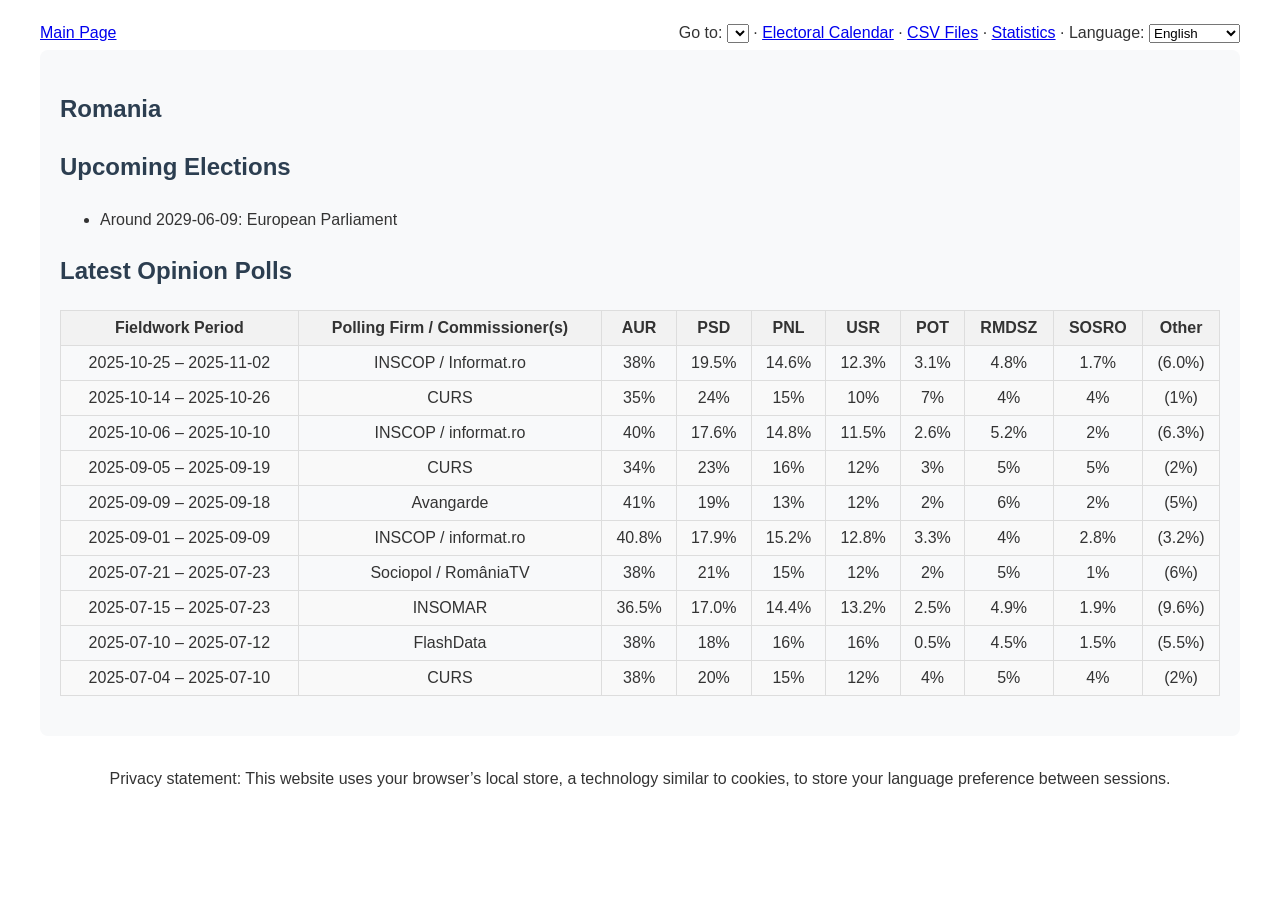
<file: romania-website/ro/index.html>
<html xmlns="http://www.w3.org/1999/xhtml">
  <head>
    <meta content="text/html; charset=UTF-8" http-equiv="content-type"/>
    <title>ASAPOP Website Romania Opinion Polls</title>
    <link href="../_css/base.css" rel="stylesheet" type="text/css"/>
    <link href="../_css/skin.css" rel="stylesheet" type="text/css"/>
    <script src="https://ajax.googleapis.com/ajax/libs/jquery/3.2.1/jquery.min.js" type="application/javascript"> </script>
    <script src="../_js/internationalization.js" type="application/javascript"> </script>
    <script src="../_js/navigation.js" type="application/javascript"> </script>
    <script src="../_js/sorting.js" type="application/javascript"> </script>
    <script src="../_js/tooltip.js" type="application/javascript"> </script>
  </head>
  <body onload="initializeLanguage();">
    <header>
      <div class="header-left">
        <a class="main-page" href="../index.html"> </a>
      </div>
      <div class="header-right"><span class="go-to"> </span>: <select id="area-selector" onchange="moveToArea(1);">
  <option> </option>
  <option class="_area_ro" value="ro"> </option>
</select> · <a class="electoral-calendar" href="../calendar.html"> </a> · <a class="csv-files" href="../csv.html"> </a> · <a class="statistics-page" href="../statistics.html"> </a> · <span class="language"> </span>: <select id="language-selector" onchange="loadLanguage();">
  <option value="de">Deutsch</option>
  <option value="en">English</option>
  <option value="eo">Esperanto</option>
  <option value="fr">français</option>
  <option value="nl">Nederlands</option>
  <option value="no">norsk</option>
</select></div>
    </header>
    <section>
      <h1 class="_area_ro"> </h1>
      <h2 class="upcoming-elections"> </h2>
      <ul>
        <li><span class="around"> </span> 2029-06-09: <span class="european-parliament"> </span></li>
      </ul>
      <h2 class="latest-opinion-polls"> </h2>
      <table class="opinion-polls-table">
        <thead>
          <tr>
            <th class="fieldwork-period"> </th>
            <th class="polling-firm-commissioner"> </th>
            <th class="electoral-lists-th">AUR</th>
            <th class="electoral-lists-th">PSD</th>
            <th class="electoral-lists-th">PNL</th>
            <th class="electoral-lists-th">USR</th>
            <th class="electoral-lists-th">POT</th>
            <th class="electoral-lists-th">RMDSZ</th>
            <th class="electoral-lists-th">SOSRO</th>
            <th class="other"> </th>
          </tr>
        </thead>
        <tbody>
          <tr>
            <td>2025-10-25 – 2025-11-02</td>
            <td>INSCOP / Informat.ro</td>
            <td class="result-value-td">38%</td>
            <td class="result-value-td">19<span class="decimal-point"> </span>5%</td>
            <td class="result-value-td">14<span class="decimal-point"> </span>6%</td>
            <td class="result-value-td">12<span class="decimal-point"> </span>3%</td>
            <td class="result-value-td">3<span class="decimal-point"> </span>1%</td>
            <td class="result-value-td">4<span class="decimal-point"> </span>8%</td>
            <td class="result-value-td">1<span class="decimal-point"> </span>7%</td>
            <td class="result-value-td">(6<span class="decimal-point"> </span>0%)</td>
          </tr>
          <tr>
            <td>2025-10-14 – 2025-10-26</td>
            <td>CURS</td>
            <td class="result-value-td">35%</td>
            <td class="result-value-td">24%</td>
            <td class="result-value-td">15%</td>
            <td class="result-value-td">10%</td>
            <td class="result-value-td">7%</td>
            <td class="result-value-td">4%</td>
            <td class="result-value-td">4%</td>
            <td class="result-value-td">(1%)</td>
          </tr>
          <tr>
            <td>2025-10-06 – 2025-10-10</td>
            <td>INSCOP / informat.ro</td>
            <td class="result-value-td">40%</td>
            <td class="result-value-td">17<span class="decimal-point"> </span>6%</td>
            <td class="result-value-td">14<span class="decimal-point"> </span>8%</td>
            <td class="result-value-td">11<span class="decimal-point"> </span>5%</td>
            <td class="result-value-td">2<span class="decimal-point"> </span>6%</td>
            <td class="result-value-td">5<span class="decimal-point"> </span>2%</td>
            <td class="result-value-td">2%</td>
            <td class="result-value-td">(6<span class="decimal-point"> </span>3%)</td>
          </tr>
          <tr>
            <td>2025-09-05 – 2025-09-19</td>
            <td>CURS</td>
            <td class="result-value-td">34%</td>
            <td class="result-value-td">23%</td>
            <td class="result-value-td">16%</td>
            <td class="result-value-td">12%</td>
            <td class="result-value-td">3%</td>
            <td class="result-value-td">5%</td>
            <td class="result-value-td">5%</td>
            <td class="result-value-td">(2%)</td>
          </tr>
          <tr>
            <td>2025-09-09 – 2025-09-18</td>
            <td>Avangarde</td>
            <td class="result-value-td">41%</td>
            <td class="result-value-td">19%</td>
            <td class="result-value-td">13%</td>
            <td class="result-value-td">12%</td>
            <td class="result-value-td">2%</td>
            <td class="result-value-td">6%</td>
            <td class="result-value-td">2%</td>
            <td class="result-value-td">(5%)</td>
          </tr>
          <tr>
            <td>2025-09-01 – 2025-09-09</td>
            <td>INSCOP / informat.ro</td>
            <td class="result-value-td">40<span class="decimal-point"> </span>8%</td>
            <td class="result-value-td">17<span class="decimal-point"> </span>9%</td>
            <td class="result-value-td">15<span class="decimal-point"> </span>2%</td>
            <td class="result-value-td">12<span class="decimal-point"> </span>8%</td>
            <td class="result-value-td">3<span class="decimal-point"> </span>3%</td>
            <td class="result-value-td">4%</td>
            <td class="result-value-td">2<span class="decimal-point"> </span>8%</td>
            <td class="result-value-td">(3<span class="decimal-point"> </span>2%)</td>
          </tr>
          <tr>
            <td>2025-07-21 – 2025-07-23</td>
            <td>Sociopol / RomâniaTV</td>
            <td class="result-value-td">38%</td>
            <td class="result-value-td">21%</td>
            <td class="result-value-td">15%</td>
            <td class="result-value-td">12%</td>
            <td class="result-value-td">2%</td>
            <td class="result-value-td">5%</td>
            <td class="result-value-td">1%</td>
            <td class="result-value-td">(6%)</td>
          </tr>
          <tr>
            <td>2025-07-15 – 2025-07-23</td>
            <td>INSOMAR</td>
            <td class="result-value-td">36<span class="decimal-point"> </span>5%</td>
            <td class="result-value-td">17<span class="decimal-point"> </span>0%</td>
            <td class="result-value-td">14<span class="decimal-point"> </span>4%</td>
            <td class="result-value-td">13<span class="decimal-point"> </span>2%</td>
            <td class="result-value-td">2<span class="decimal-point"> </span>5%</td>
            <td class="result-value-td">4<span class="decimal-point"> </span>9%</td>
            <td class="result-value-td">1<span class="decimal-point"> </span>9%</td>
            <td class="result-value-td">(9<span class="decimal-point"> </span>6%)</td>
          </tr>
          <tr>
            <td>2025-07-10 – 2025-07-12</td>
            <td>FlashData</td>
            <td class="result-value-td">38%</td>
            <td class="result-value-td">18%</td>
            <td class="result-value-td">16%</td>
            <td class="result-value-td">16%</td>
            <td class="result-value-td">0<span class="decimal-point"> </span>5%</td>
            <td class="result-value-td">4<span class="decimal-point"> </span>5%</td>
            <td class="result-value-td">1<span class="decimal-point"> </span>5%</td>
            <td class="result-value-td">(5<span class="decimal-point"> </span>5%)</td>
          </tr>
          <tr>
            <td>2025-07-04 – 2025-07-10</td>
            <td>CURS</td>
            <td class="result-value-td">38%</td>
            <td class="result-value-td">20%</td>
            <td class="result-value-td">15%</td>
            <td class="result-value-td">12%</td>
            <td class="result-value-td">4%</td>
            <td class="result-value-td">5%</td>
            <td class="result-value-td">4%</td>
            <td class="result-value-td">(2%)</td>
          </tr>
        </tbody>
      </table>
    </section>
    <footer>
      <div class="privacy-statement"> </div>
    </footer>
  </body>
</html>
</file>
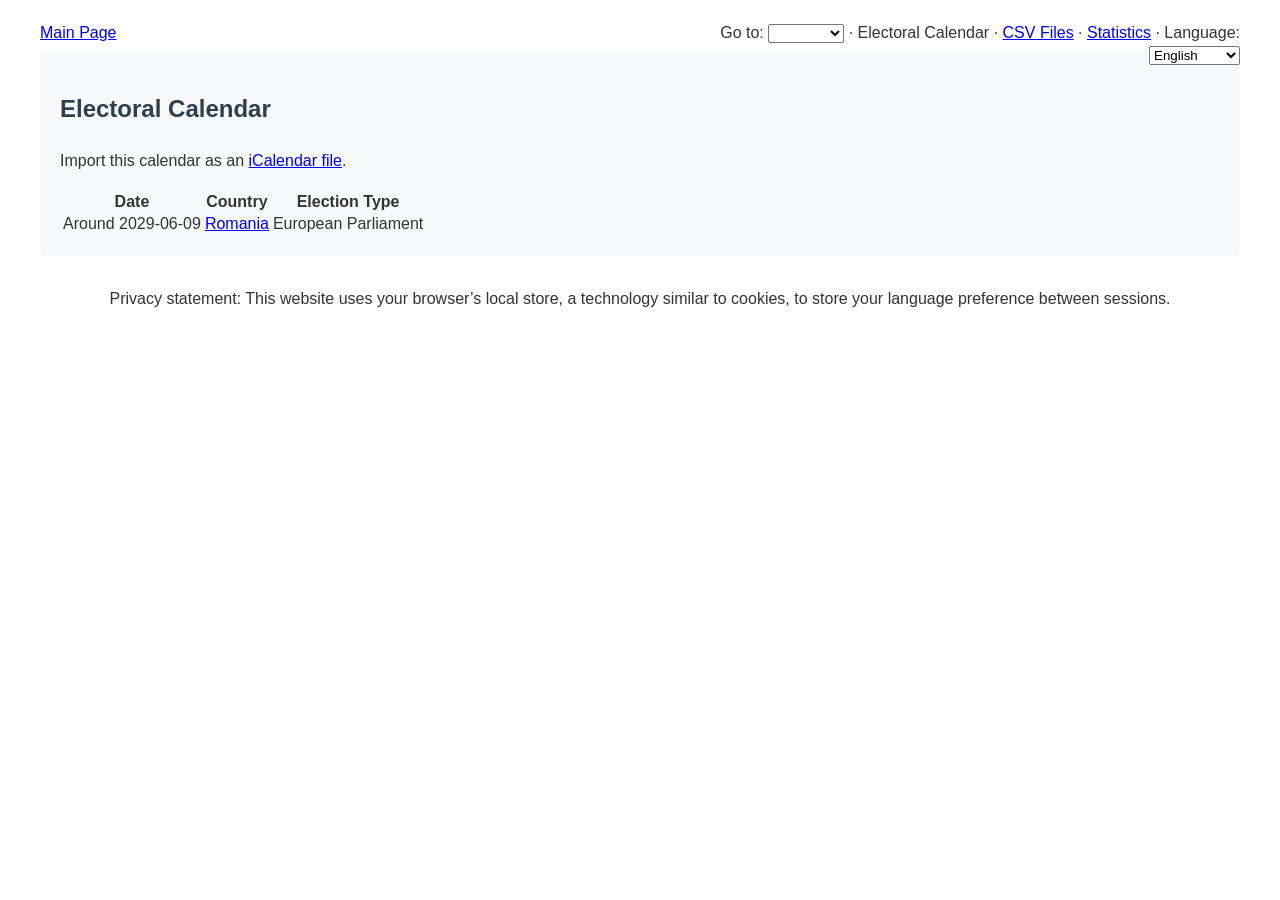
<file: romania-website/calendar.html>
<html xmlns="http://www.w3.org/1999/xhtml">
  <head>
    <meta content="text/html; charset=UTF-8" http-equiv="content-type"/>
    <title>ASAPOP Website Romania Opinion Polls</title>
    <link href="_css/base.css" rel="stylesheet" type="text/css"/>
    <link href="_css/skin.css" rel="stylesheet" type="text/css"/>
    <script src="https://ajax.googleapis.com/ajax/libs/jquery/3.2.1/jquery.min.js" type="application/javascript"> </script>
    <script src="_js/internationalization.js" type="application/javascript"> </script>
    <script src="_js/navigation.js" type="application/javascript"> </script>
    <script src="_js/sorting.js" type="application/javascript"> </script>
    <script src="_js/tooltip.js" type="application/javascript"> </script>
  </head>
  <body onload="initializeLanguage();">
    <header>
      <div class="header-left">
        <a class="main-page" href="index.html"> </a>
      </div>
      <div class="header-right"><span class="go-to"> </span>: <select id="area-selector" onchange="moveToArea(0);">
  <option> </option>
  <option class="_area_ro" value="ro"> </option>
</select> · <span class="electoral-calendar"> </span> · <a class="csv-files" href="csv.html"> </a> · <a class="statistics-page" href="statistics.html"> </a> · <span class="language"> </span>: <select id="language-selector" onchange="loadLanguage();">
  <option value="de">Deutsch</option>
  <option value="en">English</option>
  <option value="eo">Esperanto</option>
  <option value="fr">français</option>
  <option value="nl">Nederlands</option>
  <option value="no">norsk</option>
</select></div>
    </header>
    <section>
      <h1 class="electoral-calendar"> </h1>
      <p><span class="import-this-calendar-as-an"> </span> <a class="icalendar-file" href="calendar.ical"> </a>.</p>
      <table>
        <thead>
          <tr>
            <th class="date"> </th>
            <th class="country"> </th>
            <th class="election-type"> </th>
          </tr>
        </thead>
        <tbody>
          <tr>
            <td><span class="around"> </span> 2029-06-09</td>
            <td>
              <a class="_area_ro" href="ro/index.html"> </a>
            </td>
            <td class="european-parliament"> </td>
          </tr>
        </tbody>
      </table>
    </section>
    <footer>
      <div class="privacy-statement"> </div>
    </footer>
  </body>
</html>
</file>
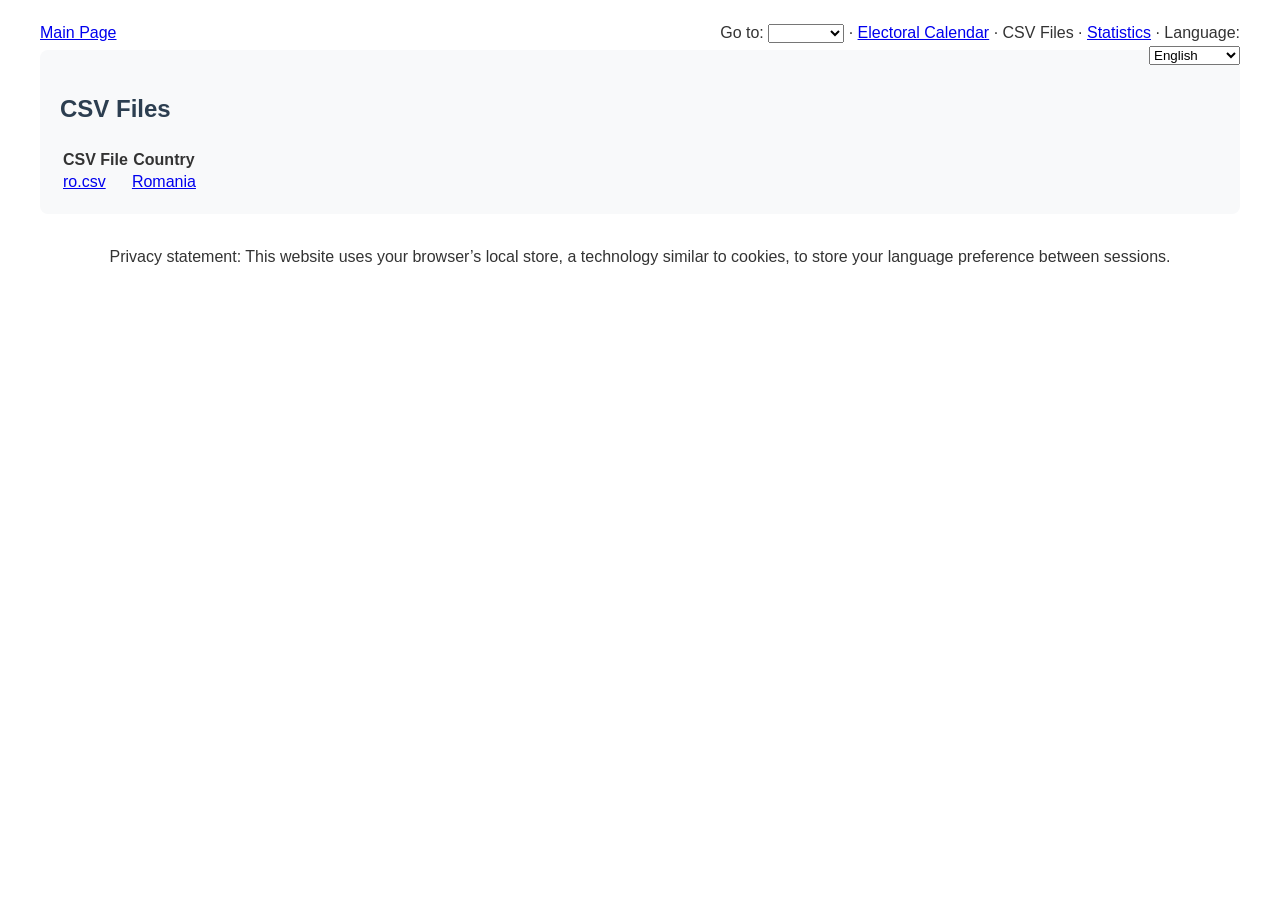
<file: romania-website/csv.html>
<html xmlns="http://www.w3.org/1999/xhtml">
  <head>
    <meta content="text/html; charset=UTF-8" http-equiv="content-type"/>
    <title>ASAPOP Website Romania Opinion Polls</title>
    <link href="_css/base.css" rel="stylesheet" type="text/css"/>
    <link href="_css/skin.css" rel="stylesheet" type="text/css"/>
    <script src="https://ajax.googleapis.com/ajax/libs/jquery/3.2.1/jquery.min.js" type="application/javascript"> </script>
    <script src="_js/internationalization.js" type="application/javascript"> </script>
    <script src="_js/navigation.js" type="application/javascript"> </script>
    <script src="_js/sorting.js" type="application/javascript"> </script>
    <script src="_js/tooltip.js" type="application/javascript"> </script>
  </head>
  <body onload="initializeLanguage();">
    <header>
      <div class="header-left">
        <a class="main-page" href="index.html"> </a>
      </div>
      <div class="header-right"><span class="go-to"> </span>: <select id="area-selector" onchange="moveToArea(0);">
  <option> </option>
  <option class="_area_ro" value="ro"> </option>
</select> · <a class="electoral-calendar" href="calendar.html"> </a> · <span class="csv-files"> </span> · <a class="statistics-page" href="statistics.html"> </a> · <span class="language"> </span>: <select id="language-selector" onchange="loadLanguage();">
  <option value="de">Deutsch</option>
  <option value="en">English</option>
  <option value="eo">Esperanto</option>
  <option value="fr">français</option>
  <option value="nl">Nederlands</option>
  <option value="no">norsk</option>
</select></div>
    </header>
    <section>
      <h1 class="csv-files"> </h1>
      <table>
        <thead>
          <tr>
            <th class="csv-file"> </th>
            <th class="country"> </th>
          </tr>
        </thead>
        <tbody>
          <tr>
            <td>
              <a href="_csv/ro.csv">ro.csv</a>
            </td>
            <td>
              <a class="_area_ro" href="ro/index.html"> </a>
            </td>
          </tr>
        </tbody>
      </table>
    </section>
    <footer>
      <div class="privacy-statement"> </div>
    </footer>
  </body>
</html>
</file>
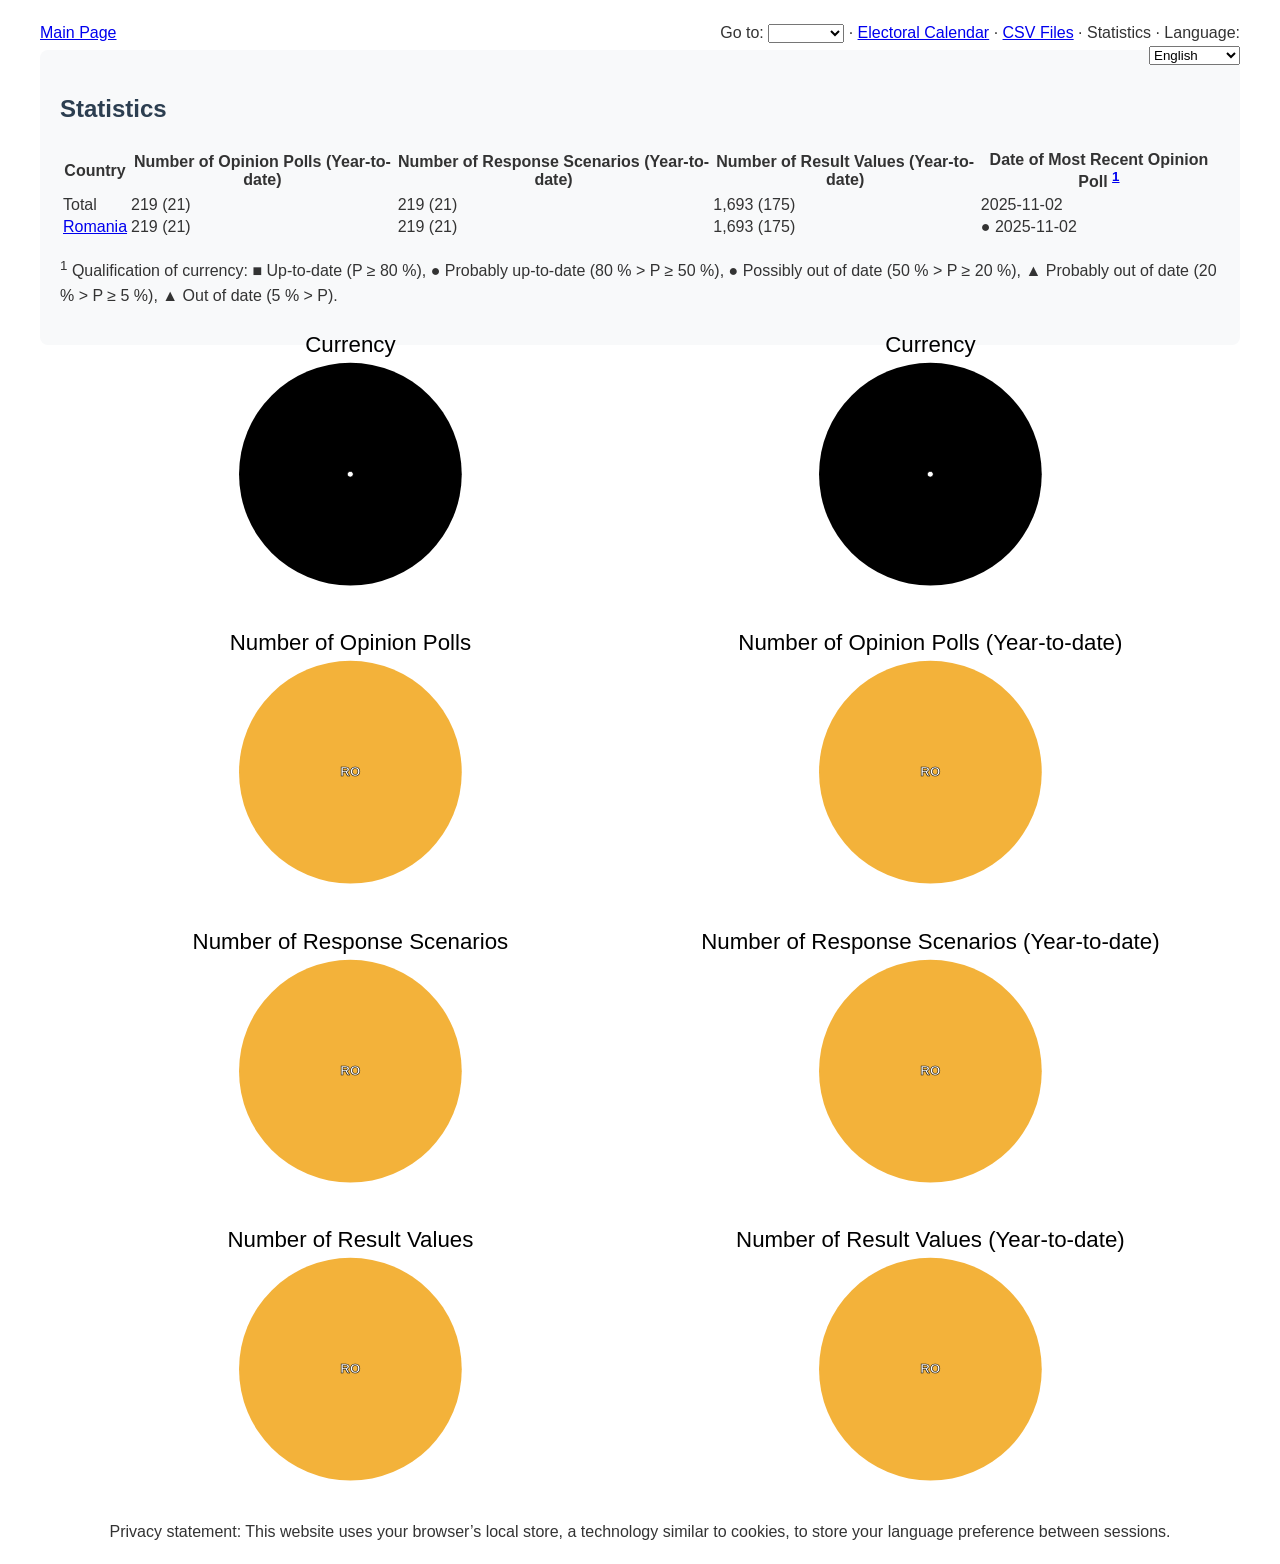
<file: romania-website/statistics.html>
<html xmlns="http://www.w3.org/1999/xhtml">
  <head>
    <meta content="text/html; charset=UTF-8" http-equiv="content-type"/>
    <title>ASAPOP Website Romania Opinion Polls</title>
    <link href="_css/base.css" rel="stylesheet" type="text/css"/>
    <link href="_css/skin.css" rel="stylesheet" type="text/css"/>
    <script src="https://ajax.googleapis.com/ajax/libs/jquery/3.2.1/jquery.min.js" type="application/javascript"> </script>
    <script src="_js/internationalization.js" type="application/javascript"> </script>
    <script src="_js/navigation.js" type="application/javascript"> </script>
    <script src="_js/sorting.js" type="application/javascript"> </script>
    <script src="_js/tooltip.js" type="application/javascript"> </script>
  </head>
  <body onload="initializeLanguage(); sortTable('statistics-table', 2, 'area-name', 'alphanumeric-internationalized')">
    <header>
      <div class="header-left">
        <a class="main-page" href="index.html"> </a>
      </div>
      <div class="header-right"><span class="go-to"> </span>: <select id="area-selector" onchange="moveToArea(0);">
  <option> </option>
  <option class="_area_ro" value="ro"> </option>
</select> · <a class="electoral-calendar" href="calendar.html"> </a> · <a class="csv-files" href="csv.html"> </a> · <span class="statistics-page"> </span> · <span class="language"> </span>: <select id="language-selector" onchange="loadLanguage();">
  <option value="de">Deutsch</option>
  <option value="en">English</option>
  <option value="eo">Esperanto</option>
  <option value="fr">français</option>
  <option value="nl">Nederlands</option>
  <option value="no">norsk</option>
</select></div>
    </header>
    <section>
      <h1 class="statistics"> </h1>
      <table class="statistics-table" id="statistics-table">
        <thead>
          <tr>
            <th class="country" onclick="sortTable('statistics-table', 2, 'area-name', 'alphanumeric-internationalized')"> </th>
            <th class="number-of-opinion-polls-th"><span class="number-of-opinion-polls" onclick="sortTable('statistics-table', 2, 'number-of-opinion-polls', 'numeric')"> </span> (<span class="year-to-date" onclick="sortTable('statistics-table', 2, 'number-of-opinion-polls-ytd', 'numeric')"> </span>)</th>
            <th class="number-of-response-scenarios-th"><span class="number-of-response-scenarios" onclick="sortTable('statistics-table', 2, 'number-of-response-scenarios', 'numeric')"> </span> (<span class="year-to-date" onclick="sortTable('statistics-table', 2, 'number-of-response-scenarios-ytd', 'numeric')"> </span>)</th>
            <th class="number-of-result-values-th"><span class="number-of-result-values" onclick="sortTable('statistics-table', 2, 'number-of-result-values', 'numeric')"> </span> (<span class="year-to-date" onclick="sortTable('statistics-table', 2, 'number-of-result-values-ytd', 'numeric')"> </span>)</th>
            <th class="most-recent-date-th">
              <span class="most-recent-date" onclick="sortTable('statistics-table', 2, 'most-recent-date', 'alphanumeric')"> </span>
              <sup>
                <a href="#footnote-1">1</a>
              </sup>
            </th>
          </tr>
          <tr>
            <td class="total"> </td>
            <td class="statistics-total-td">219 (21)</td>
            <td class="statistics-total-td">219 (21)</td>
            <td class="statistics-total-td">1<span class="thousands-separator"> </span>693 (175)</td>
            <td class="statistics-total-td">2025-11-02</td>
          </tr>
        </thead>
        <tbody>
          <tr data-area-name-de="Rumänien" data-area-name-en="Romania" data-area-name-eo="Rumanio" data-area-name-fr="Roumanie" data-area-name-nl="Roemenië" data-area-name-no="Romania" data-most-recent-date="3-2025-11-02" data-number-of-opinion-polls="219" data-number-of-opinion-polls-ytd="21" data-number-of-response-scenarios="219" data-number-of-response-scenarios-ytd="21" data-number-of-result-values="1693" data-number-of-result-values-ytd="175">
            <td>
              <a class="_area_ro" href="ro/index.html"> </a>
            </td>
            <td class="statistics-value-td">219 (21)</td>
            <td class="statistics-value-td">219 (21)</td>
            <td class="statistics-value-td">1<span class="thousands-separator"> </span>693 (175)</td>
            <td class="statistics-value-td"><span class="possibly-out-of-date-color">●</span> 2025-11-02</td>
          </tr>
        </tbody>
      </table>
      <p id="footnote-1"><sup>1</sup> <span class="qualification-of-currency"> </span>: <span class="up-to-date-color">■</span> <span class="up-to-date"> </span> (P ≥ 80 %), <span class="probably-up-to-date-color">●</span> <span class="probably-up-to-date"> </span> (80 % &gt; P ≥ 50 %), <span class="possibly-out-of-date-color">●</span> <span class="possibly-out-of-date"> </span> (50 % &gt; P ≥ 20 %), <span class="probably-out-of-date-color">▲</span> <span class="probably-out-of-date"> </span> (20 % &gt; P ≥ 5 %), <span class="out-of-date-color">▲</span> <span class="out-of-date"> </span> (5 % &gt; P).</p>
      <div class="two-svg-charts-container">
        <div class="svg-chart-container-right">
          <svg preserveAspectRatio="xMinYMin meet" viewBox="0 0 500 250">
            <text class="currency" dominant-baseline="middle" font-size="20" text-anchor="middle" x="250" y="10"> </text>
            <circle class="possibly-out-of-date-color" cx="250" cy="125" onmousemove="showPieChartTooltip(evt, 'possibly-out-of-date', '1', '1', '100');" onmouseout="hideTooltip('pieChartTooltip');" r="100"/>
            <text class="pieChartSymbol" dominant-baseline="middle" font-size="12" onmousemove="showPieChartTooltip(evt, 'possibly-out-of-date', '1', '1', '100');" onmouseout="hideTooltip('pieChartTooltip');" text-anchor="middle" x="250" y="125">●</text>
          </svg>
        </div>
        <div class="svg-chart-container-left">
          <svg preserveAspectRatio="xMinYMin meet" viewBox="0 0 500 250">
            <text class="currency" dominant-baseline="middle" font-size="20" text-anchor="middle" x="250" y="10"> </text>
            <circle class="possibly-out-of-date-color" cx="250" cy="125" onmousemove="showPieChartTooltip(evt, 'possibly-out-of-date', '1', '1', '100');" onmouseout="hideTooltip('pieChartTooltip');" r="100"/>
            <text class="pieChartSymbol" dominant-baseline="middle" font-size="12" onmousemove="showPieChartTooltip(evt, 'possibly-out-of-date', '1', '1', '100');" onmouseout="hideTooltip('pieChartTooltip');" text-anchor="middle" x="250" y="125">●</text>
          </svg>
        </div>
      </div>
      <div class="two-svg-charts-container">
        <div class="svg-chart-container-left">
          <svg preserveAspectRatio="xMinYMin meet" viewBox="0 0 500 250">
            <text class="number-of-opinion-polls" dominant-baseline="middle" font-size="20" text-anchor="middle" x="250" y="10"> </text>
            <circle class="pie-chart-1" cx="250" cy="125" onmousemove="showPieChartTooltip(evt, '_area_ro', '219', '219', '100');" onmouseout="hideTooltip('pieChartTooltip');" r="100"/>
            <text class="pieChartSymbol" dominant-baseline="middle" font-size="12" onmousemove="showPieChartTooltip(evt, '_area_ro', '219', '219', '100');" onmouseout="hideTooltip('pieChartTooltip');" text-anchor="middle" x="250" y="125">RO</text>
          </svg>
        </div>
        <div class="svg-chart-container-right">
          <svg preserveAspectRatio="xMinYMin meet" viewBox="0 0 500 250">
            <text class="number-of-opinion-polls-ytd" dominant-baseline="middle" font-size="20" text-anchor="middle" x="250" y="10"> </text>
            <circle class="pie-chart-1" cx="250" cy="125" onmousemove="showPieChartTooltip(evt, '_area_ro', '21', '21', '100');" onmouseout="hideTooltip('pieChartTooltip');" r="100"/>
            <text class="pieChartSymbol" dominant-baseline="middle" font-size="12" onmousemove="showPieChartTooltip(evt, '_area_ro', '21', '21', '100');" onmouseout="hideTooltip('pieChartTooltip');" text-anchor="middle" x="250" y="125">RO</text>
          </svg>
        </div>
      </div>
      <div class="two-svg-charts-container">
        <div class="svg-chart-container-left">
          <svg preserveAspectRatio="xMinYMin meet" viewBox="0 0 500 250">
            <text class="number-of-response-scenarios" dominant-baseline="middle" font-size="20" text-anchor="middle" x="250" y="10"> </text>
            <circle class="pie-chart-1" cx="250" cy="125" onmousemove="showPieChartTooltip(evt, '_area_ro', '219', '219', '100');" onmouseout="hideTooltip('pieChartTooltip');" r="100"/>
            <text class="pieChartSymbol" dominant-baseline="middle" font-size="12" onmousemove="showPieChartTooltip(evt, '_area_ro', '219', '219', '100');" onmouseout="hideTooltip('pieChartTooltip');" text-anchor="middle" x="250" y="125">RO</text>
          </svg>
        </div>
        <div class="svg-chart-container-right">
          <svg preserveAspectRatio="xMinYMin meet" viewBox="0 0 500 250">
            <text class="number-of-response-scenarios-ytd" dominant-baseline="middle" font-size="20" text-anchor="middle" x="250" y="10"> </text>
            <circle class="pie-chart-1" cx="250" cy="125" onmousemove="showPieChartTooltip(evt, '_area_ro', '21', '21', '100');" onmouseout="hideTooltip('pieChartTooltip');" r="100"/>
            <text class="pieChartSymbol" dominant-baseline="middle" font-size="12" onmousemove="showPieChartTooltip(evt, '_area_ro', '21', '21', '100');" onmouseout="hideTooltip('pieChartTooltip');" text-anchor="middle" x="250" y="125">RO</text>
          </svg>
        </div>
      </div>
      <div class="two-svg-charts-container">
        <div class="svg-chart-container-left">
          <svg preserveAspectRatio="xMinYMin meet" viewBox="0 0 500 250">
            <text class="number-of-result-values" dominant-baseline="middle" font-size="20" text-anchor="middle" x="250" y="10"> </text>
            <circle class="pie-chart-1" cx="250" cy="125" onmousemove="showPieChartTooltip(evt, '_area_ro', '1693', '1693', '100');" onmouseout="hideTooltip('pieChartTooltip');" r="100"/>
            <text class="pieChartSymbol" dominant-baseline="middle" font-size="12" onmousemove="showPieChartTooltip(evt, '_area_ro', '1693', '1693', '100');" onmouseout="hideTooltip('pieChartTooltip');" text-anchor="middle" x="250" y="125">RO</text>
          </svg>
        </div>
        <div class="svg-chart-container-right">
          <svg preserveAspectRatio="xMinYMin meet" viewBox="0 0 500 250">
            <text class="number-of-result-values-ytd" dominant-baseline="middle" font-size="20" text-anchor="middle" x="250" y="10"> </text>
            <circle class="pie-chart-1" cx="250" cy="125" onmousemove="showPieChartTooltip(evt, '_area_ro', '175', '175', '100');" onmouseout="hideTooltip('pieChartTooltip');" r="100"/>
            <text class="pieChartSymbol" dominant-baseline="middle" font-size="12" onmousemove="showPieChartTooltip(evt, '_area_ro', '175', '175', '100');" onmouseout="hideTooltip('pieChartTooltip');" text-anchor="middle" x="250" y="125">RO</text>
          </svg>
        </div>
      </div>
    </section>
    <footer>
      <div class="privacy-statement"> </div>
    </footer>
    <div class="tooltip" id="pieChartTooltip" style="position: absolute; display: none;"> <span id="pieChartTooltipLabel"> </span><br/><span id="pieChartTooltipNumerator"> </span>/<span id="pieChartTooltipDenominator"> </span> (<span id="pieChartTooltipPercentage"> </span>%)</div>
  </body>
</html>
</file>
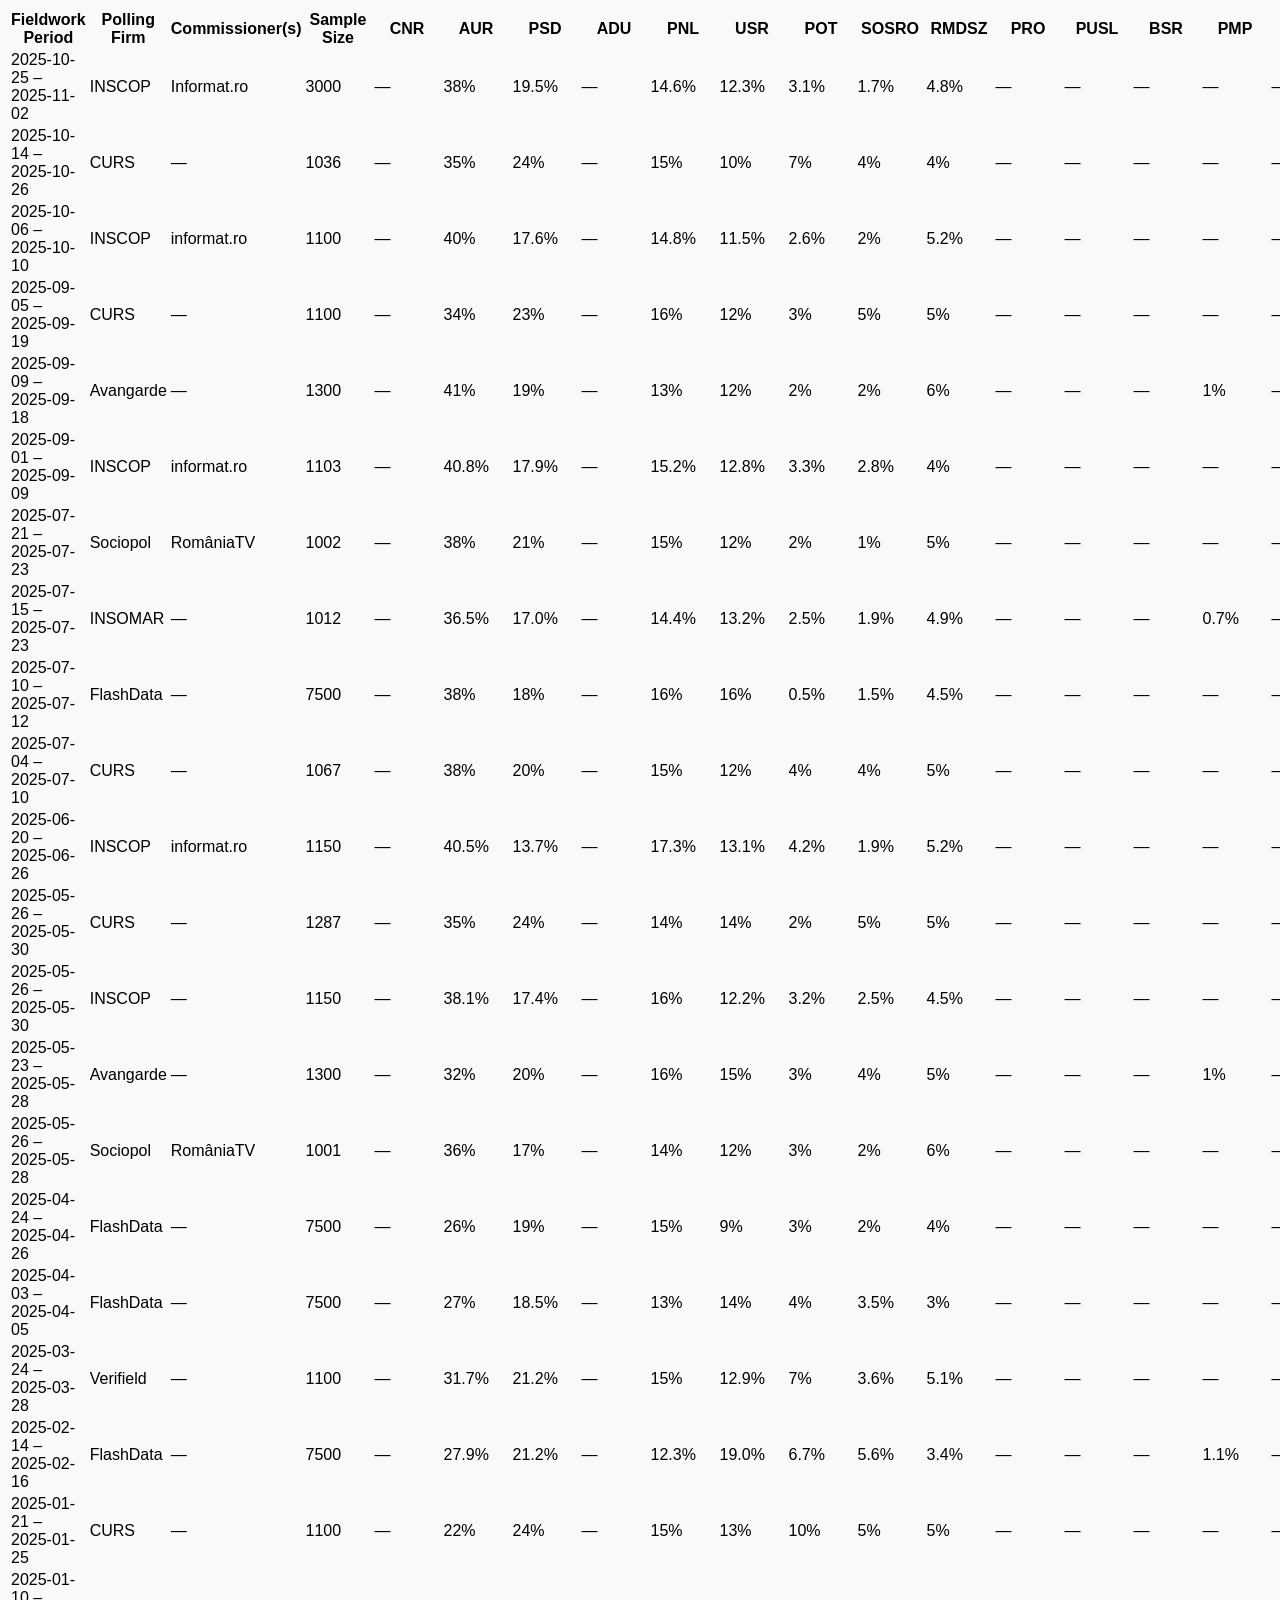
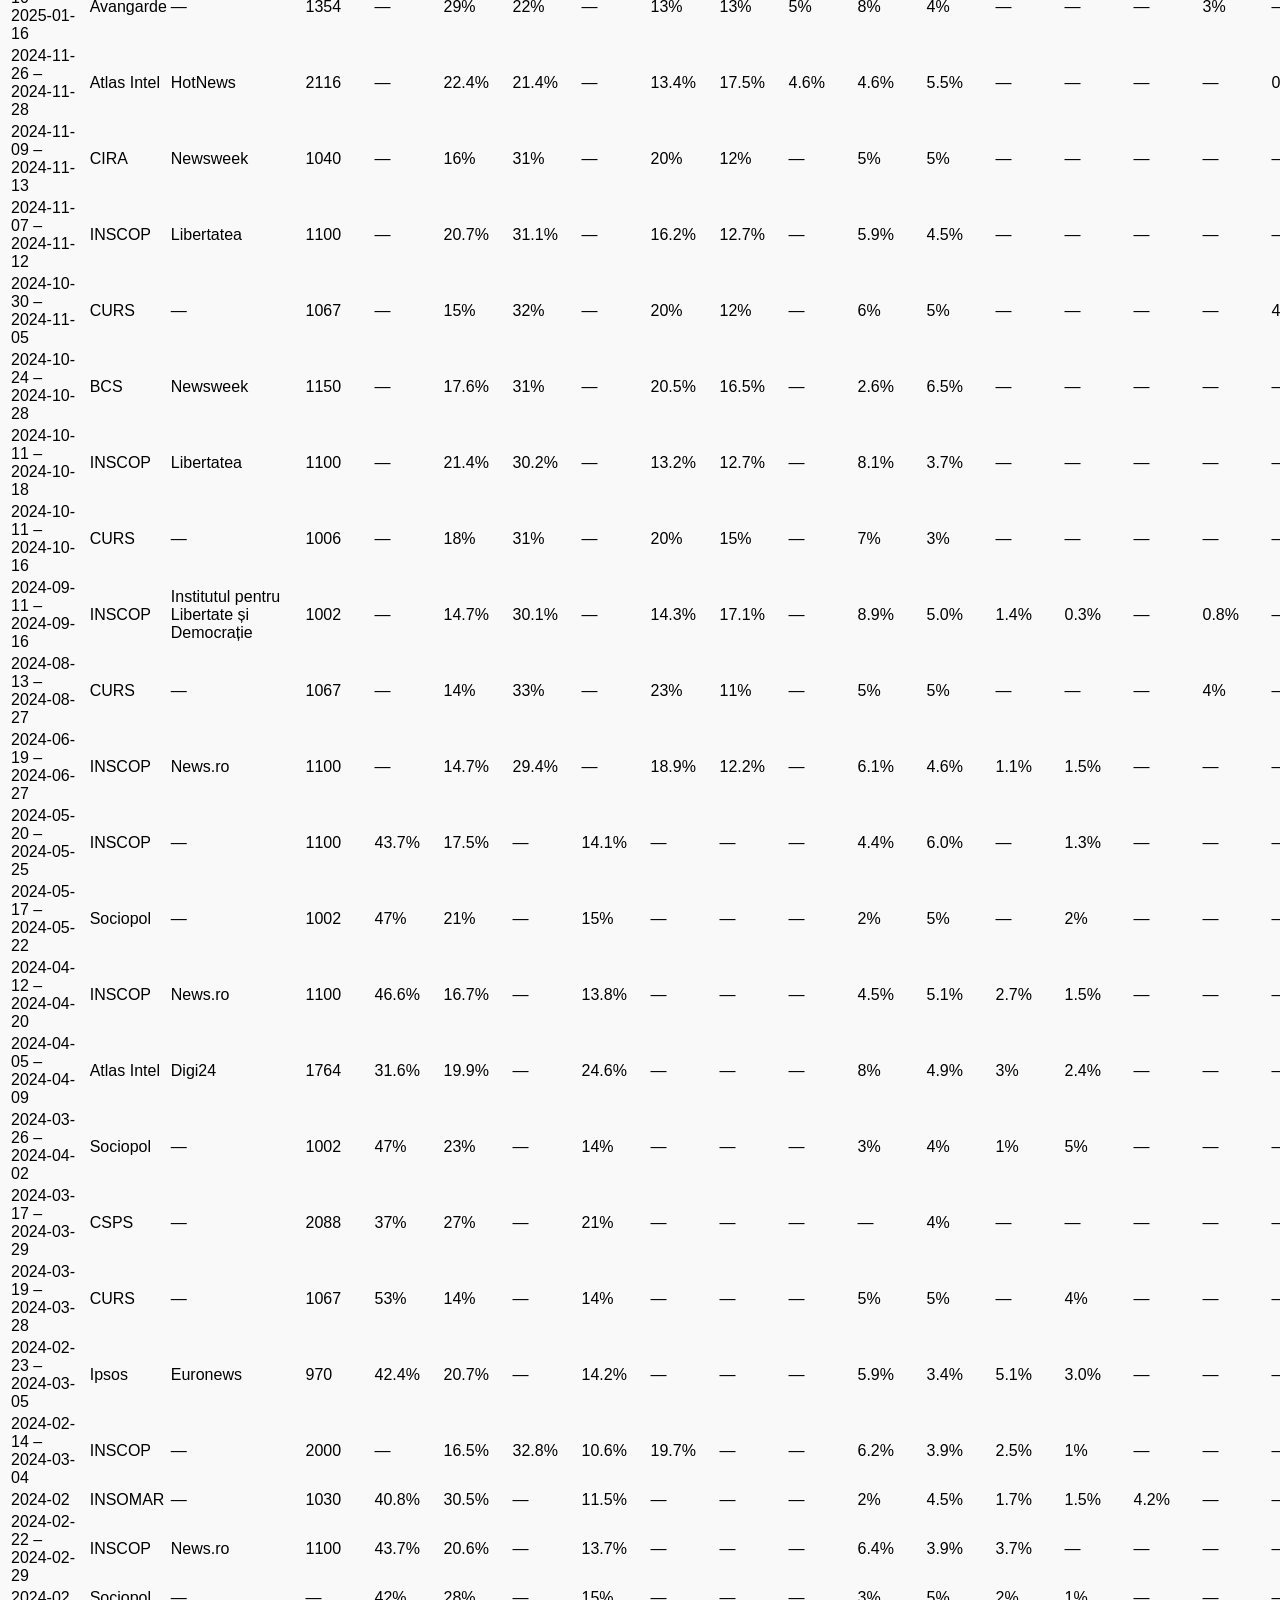
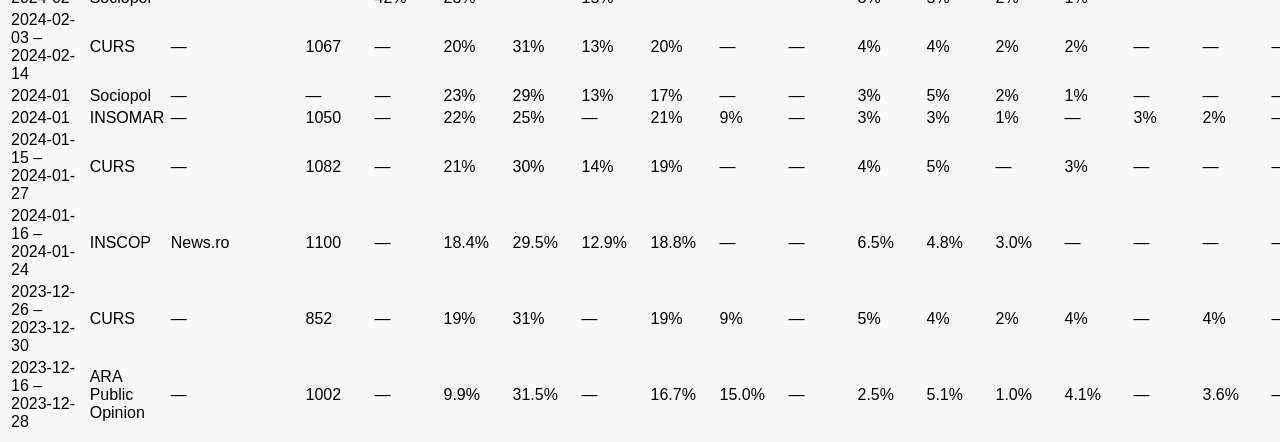
<file: romania-website/_widgets/tables/ro.html>
<html xmlns="http://www.w3.org/1999/xhtml">
  <head>
    <meta content="text/html; charset=UTF-8" http-equiv="content-type"/>
    <style>body {
  background-color: #F9F9F9;
}

table {
  font-family: sans-serif;
}

th {
  min-width: 65px;
}</style>
  </head>
  <body>
    <table>
      <thead>
        <tr>
          <th>Fieldwork Period</th>
          <th>Polling Firm</th>
          <th>Commissioner(s)</th>
          <th>Sample Size</th>
          <th>CNR</th>
          <th>AUR</th>
          <th>PSD</th>
          <th>ADU</th>
          <th>PNL</th>
          <th>USR</th>
          <th>POT</th>
          <th>SOSRO</th>
          <th>RMDSZ</th>
          <th>PRO</th>
          <th>PUSL</th>
          <th>BSR</th>
          <th>PMP</th>
          <th>PNCR</th>
          <th>REPER</th>
          <th>AER</th>
          <th>SENS</th>
          <th>FD</th>
          <th>DREPT</th>
          <th>PER</th>
          <th>PV</th>
          <th>Other</th>
        </tr>
      </thead>
      <tbody>
        <tr>
          <td>2025-10-25 – 2025-11-02</td>
          <td>INSCOP</td>
          <td>Informat.ro</td>
          <td>3000</td>
          <td>—</td>
          <td>38%</td>
          <td>19.5%</td>
          <td>—</td>
          <td>14.6%</td>
          <td>12.3%</td>
          <td>3.1%</td>
          <td>1.7%</td>
          <td>4.8%</td>
          <td>—</td>
          <td>—</td>
          <td>—</td>
          <td>—</td>
          <td>—</td>
          <td>—</td>
          <td>—</td>
          <td>3.2%</td>
          <td>—</td>
          <td>—</td>
          <td>—</td>
          <td>—</td>
          <td>2.8%</td>
        </tr>
        <tr>
          <td>2025-10-14 – 2025-10-26</td>
          <td>CURS</td>
          <td>—</td>
          <td>1036</td>
          <td>—</td>
          <td>35%</td>
          <td>24%</td>
          <td>—</td>
          <td>15%</td>
          <td>10%</td>
          <td>7%</td>
          <td>4%</td>
          <td>4%</td>
          <td>—</td>
          <td>—</td>
          <td>—</td>
          <td>—</td>
          <td>—</td>
          <td>—</td>
          <td>—</td>
          <td>—</td>
          <td>—</td>
          <td>—</td>
          <td>—</td>
          <td>—</td>
          <td>1%</td>
        </tr>
        <tr>
          <td>2025-10-06 – 2025-10-10</td>
          <td>INSCOP</td>
          <td>informat.ro</td>
          <td>1100</td>
          <td>—</td>
          <td>40%</td>
          <td>17.6%</td>
          <td>—</td>
          <td>14.8%</td>
          <td>11.5%</td>
          <td>2.6%</td>
          <td>2%</td>
          <td>5.2%</td>
          <td>—</td>
          <td>—</td>
          <td>—</td>
          <td>—</td>
          <td>—</td>
          <td>—</td>
          <td>—</td>
          <td>3.4%</td>
          <td>—</td>
          <td>—</td>
          <td>—</td>
          <td>—</td>
          <td>2.9%</td>
        </tr>
        <tr>
          <td>2025-09-05 – 2025-09-19</td>
          <td>CURS</td>
          <td>—</td>
          <td>1100</td>
          <td>—</td>
          <td>34%</td>
          <td>23%</td>
          <td>—</td>
          <td>16%</td>
          <td>12%</td>
          <td>3%</td>
          <td>5%</td>
          <td>5%</td>
          <td>—</td>
          <td>—</td>
          <td>—</td>
          <td>—</td>
          <td>—</td>
          <td>—</td>
          <td>—</td>
          <td>—</td>
          <td>—</td>
          <td>—</td>
          <td>—</td>
          <td>—</td>
          <td>2%</td>
        </tr>
        <tr>
          <td>2025-09-09 – 2025-09-18</td>
          <td>Avangarde</td>
          <td>—</td>
          <td>1300</td>
          <td>—</td>
          <td>41%</td>
          <td>19%</td>
          <td>—</td>
          <td>13%</td>
          <td>12%</td>
          <td>2%</td>
          <td>2%</td>
          <td>6%</td>
          <td>—</td>
          <td>—</td>
          <td>—</td>
          <td>1%</td>
          <td>—</td>
          <td>—</td>
          <td>—</td>
          <td>—</td>
          <td>1%</td>
          <td>1%</td>
          <td>—</td>
          <td>—</td>
          <td>2%</td>
        </tr>
        <tr>
          <td>2025-09-01 – 2025-09-09</td>
          <td>INSCOP</td>
          <td>informat.ro</td>
          <td>1103</td>
          <td>—</td>
          <td>40.8%</td>
          <td>17.9%</td>
          <td>—</td>
          <td>15.2%</td>
          <td>12.8%</td>
          <td>3.3%</td>
          <td>2.8%</td>
          <td>4%</td>
          <td>—</td>
          <td>—</td>
          <td>—</td>
          <td>—</td>
          <td>—</td>
          <td>—</td>
          <td>—</td>
          <td>2.1%</td>
          <td>—</td>
          <td>—</td>
          <td>—</td>
          <td>—</td>
          <td>1.2%</td>
        </tr>
        <tr>
          <td>2025-07-21 – 2025-07-23</td>
          <td>Sociopol</td>
          <td>RomâniaTV</td>
          <td>1002</td>
          <td>—</td>
          <td>38%</td>
          <td>21%</td>
          <td>—</td>
          <td>15%</td>
          <td>12%</td>
          <td>2%</td>
          <td>1%</td>
          <td>5%</td>
          <td>—</td>
          <td>—</td>
          <td>—</td>
          <td>—</td>
          <td>—</td>
          <td>1%</td>
          <td>—</td>
          <td>3%</td>
          <td>1%</td>
          <td>—</td>
          <td>—</td>
          <td>—</td>
          <td>1%</td>
        </tr>
        <tr>
          <td>2025-07-15 – 2025-07-23</td>
          <td>INSOMAR</td>
          <td>—</td>
          <td>1012</td>
          <td>—</td>
          <td>36.5%</td>
          <td>17.0%</td>
          <td>—</td>
          <td>14.4%</td>
          <td>13.2%</td>
          <td>2.5%</td>
          <td>1.9%</td>
          <td>4.9%</td>
          <td>—</td>
          <td>—</td>
          <td>—</td>
          <td>0.7%</td>
          <td>—</td>
          <td>0.5%</td>
          <td>—</td>
          <td>—</td>
          <td>—</td>
          <td>0.7%</td>
          <td>—</td>
          <td>—</td>
          <td>7.7%</td>
        </tr>
        <tr>
          <td>2025-07-10 – 2025-07-12</td>
          <td>FlashData</td>
          <td>—</td>
          <td>7500</td>
          <td>—</td>
          <td>38%</td>
          <td>18%</td>
          <td>—</td>
          <td>16%</td>
          <td>16%</td>
          <td>0.5%</td>
          <td>1.5%</td>
          <td>4.5%</td>
          <td>—</td>
          <td>—</td>
          <td>—</td>
          <td>—</td>
          <td>—</td>
          <td>—</td>
          <td>—</td>
          <td>—</td>
          <td>—</td>
          <td>—</td>
          <td>—</td>
          <td>—</td>
          <td>—</td>
        </tr>
        <tr>
          <td>2025-07-04 – 2025-07-10</td>
          <td>CURS</td>
          <td>—</td>
          <td>1067</td>
          <td>—</td>
          <td>38%</td>
          <td>20%</td>
          <td>—</td>
          <td>15%</td>
          <td>12%</td>
          <td>4%</td>
          <td>4%</td>
          <td>5%</td>
          <td>—</td>
          <td>—</td>
          <td>—</td>
          <td>—</td>
          <td>—</td>
          <td>—</td>
          <td>—</td>
          <td>—</td>
          <td>—</td>
          <td>—</td>
          <td>—</td>
          <td>—</td>
          <td>2%</td>
        </tr>
        <tr>
          <td>2025-06-20 – 2025-06-26</td>
          <td>INSCOP</td>
          <td>informat.ro</td>
          <td>1150</td>
          <td>—</td>
          <td>40.5%</td>
          <td>13.7%</td>
          <td>—</td>
          <td>17.3%</td>
          <td>13.1%</td>
          <td>4.2%</td>
          <td>1.9%</td>
          <td>5.2%</td>
          <td>—</td>
          <td>—</td>
          <td>—</td>
          <td>—</td>
          <td>—</td>
          <td>—</td>
          <td>—</td>
          <td>2.4%</td>
          <td>—</td>
          <td>—</td>
          <td>—</td>
          <td>—</td>
          <td>1.9%</td>
        </tr>
        <tr>
          <td>2025-05-26 – 2025-05-30</td>
          <td>CURS</td>
          <td>—</td>
          <td>1287</td>
          <td>—</td>
          <td>35%</td>
          <td>24%</td>
          <td>—</td>
          <td>14%</td>
          <td>14%</td>
          <td>2%</td>
          <td>5%</td>
          <td>5%</td>
          <td>—</td>
          <td>—</td>
          <td>—</td>
          <td>—</td>
          <td>—</td>
          <td>—</td>
          <td>—</td>
          <td>—</td>
          <td>—</td>
          <td>—</td>
          <td>—</td>
          <td>—</td>
          <td>1%</td>
        </tr>
        <tr>
          <td>2025-05-26 – 2025-05-30</td>
          <td>INSCOP</td>
          <td>—</td>
          <td>1150</td>
          <td>—</td>
          <td>38.1%</td>
          <td>17.4%</td>
          <td>—</td>
          <td>16%</td>
          <td>12.2%</td>
          <td>3.2%</td>
          <td>2.5%</td>
          <td>4.5%</td>
          <td>—</td>
          <td>—</td>
          <td>—</td>
          <td>—</td>
          <td>—</td>
          <td>—</td>
          <td>—</td>
          <td>3.3%</td>
          <td>—</td>
          <td>—</td>
          <td>—</td>
          <td>—</td>
          <td>2.8%</td>
        </tr>
        <tr>
          <td>2025-05-23 – 2025-05-28</td>
          <td>Avangarde</td>
          <td>—</td>
          <td>1300</td>
          <td>—</td>
          <td>32%</td>
          <td>20%</td>
          <td>—</td>
          <td>16%</td>
          <td>15%</td>
          <td>3%</td>
          <td>4%</td>
          <td>5%</td>
          <td>—</td>
          <td>—</td>
          <td>—</td>
          <td>1%</td>
          <td>—</td>
          <td>—</td>
          <td>—</td>
          <td>—</td>
          <td>1%</td>
          <td>1%</td>
          <td>—</td>
          <td>—</td>
          <td>2%</td>
        </tr>
        <tr>
          <td>2025-05-26 – 2025-05-28</td>
          <td>Sociopol</td>
          <td>RomâniaTV</td>
          <td>1001</td>
          <td>—</td>
          <td>36%</td>
          <td>17%</td>
          <td>—</td>
          <td>14%</td>
          <td>12%</td>
          <td>3%</td>
          <td>2%</td>
          <td>6%</td>
          <td>—</td>
          <td>—</td>
          <td>—</td>
          <td>—</td>
          <td>—</td>
          <td>2%</td>
          <td>—</td>
          <td>3%</td>
          <td>2%</td>
          <td>—</td>
          <td>—</td>
          <td>—</td>
          <td>3%</td>
        </tr>
        <tr>
          <td>2025-04-24 – 2025-04-26</td>
          <td>FlashData</td>
          <td>—</td>
          <td>7500</td>
          <td>—</td>
          <td>26%</td>
          <td>19%</td>
          <td>—</td>
          <td>15%</td>
          <td>9%</td>
          <td>3%</td>
          <td>2%</td>
          <td>4%</td>
          <td>—</td>
          <td>—</td>
          <td>—</td>
          <td>—</td>
          <td>—</td>
          <td>—</td>
          <td>—</td>
          <td>—</td>
          <td>—</td>
          <td>—</td>
          <td>—</td>
          <td>—</td>
          <td>22%</td>
        </tr>
        <tr>
          <td>2025-04-03 – 2025-04-05</td>
          <td>FlashData</td>
          <td>—</td>
          <td>7500</td>
          <td>—</td>
          <td>27%</td>
          <td>18.5%</td>
          <td>—</td>
          <td>13%</td>
          <td>14%</td>
          <td>4%</td>
          <td>3.5%</td>
          <td>3%</td>
          <td>—</td>
          <td>—</td>
          <td>—</td>
          <td>—</td>
          <td>—</td>
          <td>—</td>
          <td>—</td>
          <td>—</td>
          <td>—</td>
          <td>—</td>
          <td>—</td>
          <td>—</td>
          <td>17%</td>
        </tr>
        <tr>
          <td>2025-03-24 – 2025-03-28</td>
          <td>Verifield</td>
          <td>—</td>
          <td>1100</td>
          <td>—</td>
          <td>31.7%</td>
          <td>21.2%</td>
          <td>—</td>
          <td>15%</td>
          <td>12.9%</td>
          <td>7%</td>
          <td>3.6%</td>
          <td>5.1%</td>
          <td>—</td>
          <td>—</td>
          <td>—</td>
          <td>—</td>
          <td>—</td>
          <td>1.2%</td>
          <td>—</td>
          <td>0.8%</td>
          <td>—</td>
          <td>0.6%</td>
          <td>—</td>
          <td>—</td>
          <td>0.9%</td>
        </tr>
        <tr>
          <td>2025-02-14 – 2025-02-16</td>
          <td>FlashData</td>
          <td>—</td>
          <td>7500</td>
          <td>—</td>
          <td>27.9%</td>
          <td>21.2%</td>
          <td>—</td>
          <td>12.3%</td>
          <td>19.0%</td>
          <td>6.7%</td>
          <td>5.6%</td>
          <td>3.4%</td>
          <td>—</td>
          <td>—</td>
          <td>—</td>
          <td>1.1%</td>
          <td>—</td>
          <td>1.1%</td>
          <td>—</td>
          <td>—</td>
          <td>0.6%</td>
          <td>—</td>
          <td>—</td>
          <td>—</td>
          <td>1.1%</td>
        </tr>
        <tr>
          <td>2025-01-21 – 2025-01-25</td>
          <td>CURS</td>
          <td>—</td>
          <td>1100</td>
          <td>—</td>
          <td>22%</td>
          <td>24%</td>
          <td>—</td>
          <td>15%</td>
          <td>13%</td>
          <td>10%</td>
          <td>5%</td>
          <td>5%</td>
          <td>—</td>
          <td>—</td>
          <td>—</td>
          <td>—</td>
          <td>—</td>
          <td>—</td>
          <td>—</td>
          <td>—</td>
          <td>—</td>
          <td>—</td>
          <td>—</td>
          <td>—</td>
          <td>6%</td>
        </tr>
        <tr>
          <td>2025-01-10 – 2025-01-16</td>
          <td>Avangarde</td>
          <td>—</td>
          <td>1354</td>
          <td>—</td>
          <td>29%</td>
          <td>22%</td>
          <td>—</td>
          <td>13%</td>
          <td>13%</td>
          <td>5%</td>
          <td>8%</td>
          <td>4%</td>
          <td>—</td>
          <td>—</td>
          <td>—</td>
          <td>3%</td>
          <td>—</td>
          <td>—</td>
          <td>—</td>
          <td>—</td>
          <td>2%</td>
          <td>—</td>
          <td>—</td>
          <td>—</td>
          <td>1%</td>
        </tr>
        <tr>
          <td>2024-11-26 – 2024-11-28</td>
          <td>Atlas Intel</td>
          <td>HotNews</td>
          <td>2116</td>
          <td>—</td>
          <td>22.4%</td>
          <td>21.4%</td>
          <td>—</td>
          <td>13.4%</td>
          <td>17.5%</td>
          <td>4.6%</td>
          <td>4.6%</td>
          <td>5.5%</td>
          <td>—</td>
          <td>—</td>
          <td>—</td>
          <td>—</td>
          <td>0.1%</td>
          <td>1.5%</td>
          <td>—</td>
          <td>2.5%</td>
          <td>2.5%</td>
          <td>0.9%</td>
          <td>0%</td>
          <td>—</td>
          <td>—</td>
        </tr>
        <tr>
          <td>2024-11-09 – 2024-11-13</td>
          <td>CIRA</td>
          <td>Newsweek</td>
          <td>1040</td>
          <td>—</td>
          <td>16%</td>
          <td>31%</td>
          <td>—</td>
          <td>20%</td>
          <td>12%</td>
          <td>—</td>
          <td>5%</td>
          <td>5%</td>
          <td>—</td>
          <td>—</td>
          <td>—</td>
          <td>—</td>
          <td>—</td>
          <td>1%</td>
          <td>—</td>
          <td>1%</td>
          <td>2%</td>
          <td>3%</td>
          <td>—</td>
          <td>—</td>
          <td>—</td>
        </tr>
        <tr>
          <td>2024-11-07 – 2024-11-12</td>
          <td>INSCOP</td>
          <td>Libertatea</td>
          <td>1100</td>
          <td>—</td>
          <td>20.7%</td>
          <td>31.1%</td>
          <td>—</td>
          <td>16.2%</td>
          <td>12.7%</td>
          <td>—</td>
          <td>5.9%</td>
          <td>4.5%</td>
          <td>—</td>
          <td>—</td>
          <td>—</td>
          <td>—</td>
          <td>—</td>
          <td>2.6%</td>
          <td>—</td>
          <td>1%</td>
          <td>1.1%</td>
          <td>1.2%</td>
          <td>1.2%</td>
          <td>—</td>
          <td>—</td>
        </tr>
        <tr>
          <td>2024-10-30 – 2024-11-05</td>
          <td>CURS</td>
          <td>—</td>
          <td>1067</td>
          <td>—</td>
          <td>15%</td>
          <td>32%</td>
          <td>—</td>
          <td>20%</td>
          <td>12%</td>
          <td>—</td>
          <td>6%</td>
          <td>5%</td>
          <td>—</td>
          <td>—</td>
          <td>—</td>
          <td>—</td>
          <td>4%</td>
          <td>—</td>
          <td>—</td>
          <td>—</td>
          <td>3%</td>
          <td>—</td>
          <td>—</td>
          <td>—</td>
          <td>—</td>
        </tr>
        <tr>
          <td>2024-10-24 – 2024-10-28</td>
          <td>BCS</td>
          <td>Newsweek</td>
          <td>1150</td>
          <td>—</td>
          <td>17.6%</td>
          <td>31%</td>
          <td>—</td>
          <td>20.5%</td>
          <td>16.5%</td>
          <td>—</td>
          <td>2.6%</td>
          <td>6.5%</td>
          <td>—</td>
          <td>—</td>
          <td>—</td>
          <td>—</td>
          <td>—</td>
          <td>0.9%</td>
          <td>—</td>
          <td>—</td>
          <td>3.1%</td>
          <td>—</td>
          <td>—</td>
          <td>—</td>
          <td>1.2%</td>
        </tr>
        <tr>
          <td>2024-10-11 – 2024-10-18</td>
          <td>INSCOP</td>
          <td>Libertatea</td>
          <td>1100</td>
          <td>—</td>
          <td>21.4%</td>
          <td>30.2%</td>
          <td>—</td>
          <td>13.2%</td>
          <td>12.7%</td>
          <td>—</td>
          <td>8.1%</td>
          <td>3.7%</td>
          <td>—</td>
          <td>—</td>
          <td>—</td>
          <td>—</td>
          <td>—</td>
          <td>2.5%</td>
          <td>—</td>
          <td>—</td>
          <td>0.6%</td>
          <td>—</td>
          <td>2.1%</td>
          <td>—</td>
          <td>—</td>
        </tr>
        <tr>
          <td>2024-10-11 – 2024-10-16</td>
          <td>CURS</td>
          <td>—</td>
          <td>1006</td>
          <td>—</td>
          <td>18%</td>
          <td>31%</td>
          <td>—</td>
          <td>20%</td>
          <td>15%</td>
          <td>—</td>
          <td>7%</td>
          <td>3%</td>
          <td>—</td>
          <td>—</td>
          <td>—</td>
          <td>—</td>
          <td>—</td>
          <td>—</td>
          <td>—</td>
          <td>—</td>
          <td>3%</td>
          <td>—</td>
          <td>—</td>
          <td>—</td>
          <td>—</td>
        </tr>
        <tr>
          <td>2024-09-11 – 2024-09-16</td>
          <td>INSCOP</td>
          <td>Institutul pentru Libertate și Democrație</td>
          <td>1002</td>
          <td>—</td>
          <td>14.7%</td>
          <td>30.1%</td>
          <td>—</td>
          <td>14.3%</td>
          <td>17.1%</td>
          <td>—</td>
          <td>8.9%</td>
          <td>5.0%</td>
          <td>1.4%</td>
          <td>0.3%</td>
          <td>—</td>
          <td>0.8%</td>
          <td>—</td>
          <td>1.9%</td>
          <td>—</td>
          <td>—</td>
          <td>0.9%</td>
          <td>—</td>
          <td>0.7%</td>
          <td>—</td>
          <td>—</td>
        </tr>
        <tr>
          <td>2024-08-13 – 2024-08-27</td>
          <td>CURS</td>
          <td>—</td>
          <td>1067</td>
          <td>—</td>
          <td>14%</td>
          <td>33%</td>
          <td>—</td>
          <td>23%</td>
          <td>11%</td>
          <td>—</td>
          <td>5%</td>
          <td>5%</td>
          <td>—</td>
          <td>—</td>
          <td>—</td>
          <td>4%</td>
          <td>—</td>
          <td>—</td>
          <td>—</td>
          <td>—</td>
          <td>—</td>
          <td>—</td>
          <td>—</td>
          <td>—</td>
          <td>—</td>
        </tr>
        <tr>
          <td>2024-06-19 – 2024-06-27</td>
          <td>INSCOP</td>
          <td>News.ro</td>
          <td>1100</td>
          <td>—</td>
          <td>14.7%</td>
          <td>29.4%</td>
          <td>—</td>
          <td>18.9%</td>
          <td>12.2%</td>
          <td>—</td>
          <td>6.1%</td>
          <td>4.6%</td>
          <td>1.1%</td>
          <td>1.5%</td>
          <td>—</td>
          <td>—</td>
          <td>—</td>
          <td>3.6%</td>
          <td>—</td>
          <td>—</td>
          <td>—</td>
          <td>—</td>
          <td>2.2%</td>
          <td>1.9%</td>
          <td>3.8%</td>
        </tr>
        <tr>
          <td>2024-05-20 – 2024-05-25</td>
          <td>INSCOP</td>
          <td>—</td>
          <td>1100</td>
          <td>43.7%</td>
          <td>17.5%</td>
          <td>—</td>
          <td>14.1%</td>
          <td>—</td>
          <td>—</td>
          <td>—</td>
          <td>4.4%</td>
          <td>6.0%</td>
          <td>—</td>
          <td>1.3%</td>
          <td>—</td>
          <td>—</td>
          <td>—</td>
          <td>1.3%</td>
          <td>—</td>
          <td>—</td>
          <td>—</td>
          <td>—</td>
          <td>—</td>
          <td>—</td>
          <td>11.7%</td>
        </tr>
        <tr>
          <td>2024-05-17 – 2024-05-22</td>
          <td>Sociopol</td>
          <td>—</td>
          <td>1002</td>
          <td>47%</td>
          <td>21%</td>
          <td>—</td>
          <td>15%</td>
          <td>—</td>
          <td>—</td>
          <td>—</td>
          <td>2%</td>
          <td>5%</td>
          <td>—</td>
          <td>2%</td>
          <td>—</td>
          <td>—</td>
          <td>—</td>
          <td>4%</td>
          <td>—</td>
          <td>—</td>
          <td>—</td>
          <td>—</td>
          <td>—</td>
          <td>—</td>
          <td>4%</td>
        </tr>
        <tr>
          <td>2024-04-12 – 2024-04-20</td>
          <td>INSCOP</td>
          <td>News.ro</td>
          <td>1100</td>
          <td>46.6%</td>
          <td>16.7%</td>
          <td>—</td>
          <td>13.8%</td>
          <td>—</td>
          <td>—</td>
          <td>—</td>
          <td>4.5%</td>
          <td>5.1%</td>
          <td>2.7%</td>
          <td>1.5%</td>
          <td>—</td>
          <td>—</td>
          <td>—</td>
          <td>1.8%</td>
          <td>—</td>
          <td>—</td>
          <td>—</td>
          <td>—</td>
          <td>2.4%</td>
          <td>2.0%</td>
          <td>2.8%</td>
        </tr>
        <tr>
          <td>2024-04-05 – 2024-04-09</td>
          <td>Atlas Intel</td>
          <td>Digi24</td>
          <td>1764</td>
          <td>31.6%</td>
          <td>19.9%</td>
          <td>—</td>
          <td>24.6%</td>
          <td>—</td>
          <td>—</td>
          <td>—</td>
          <td>8%</td>
          <td>4.9%</td>
          <td>3%</td>
          <td>2.4%</td>
          <td>—</td>
          <td>—</td>
          <td>—</td>
          <td>3.3%</td>
          <td>—</td>
          <td>—</td>
          <td>—</td>
          <td>—</td>
          <td>2%</td>
          <td>—</td>
          <td>0.3%</td>
        </tr>
        <tr>
          <td>2024-03-26 – 2024-04-02</td>
          <td>Sociopol</td>
          <td>—</td>
          <td>1002</td>
          <td>47%</td>
          <td>23%</td>
          <td>—</td>
          <td>14%</td>
          <td>—</td>
          <td>—</td>
          <td>—</td>
          <td>3%</td>
          <td>4%</td>
          <td>1%</td>
          <td>5%</td>
          <td>—</td>
          <td>—</td>
          <td>—</td>
          <td>0%</td>
          <td>—</td>
          <td>—</td>
          <td>—</td>
          <td>—</td>
          <td>2%</td>
          <td>—</td>
          <td>1%</td>
        </tr>
        <tr>
          <td>2024-03-17 – 2024-03-29</td>
          <td>CSPS</td>
          <td>—</td>
          <td>2088</td>
          <td>37%</td>
          <td>27%</td>
          <td>—</td>
          <td>21%</td>
          <td>—</td>
          <td>—</td>
          <td>—</td>
          <td>—</td>
          <td>4%</td>
          <td>—</td>
          <td>—</td>
          <td>—</td>
          <td>—</td>
          <td>—</td>
          <td>—</td>
          <td>—</td>
          <td>—</td>
          <td>—</td>
          <td>—</td>
          <td>—</td>
          <td>—</td>
          <td>11%</td>
        </tr>
        <tr>
          <td>2024-03-19 – 2024-03-28</td>
          <td>CURS</td>
          <td>—</td>
          <td>1067</td>
          <td>53%</td>
          <td>14%</td>
          <td>—</td>
          <td>14%</td>
          <td>—</td>
          <td>—</td>
          <td>—</td>
          <td>5%</td>
          <td>5%</td>
          <td>—</td>
          <td>4%</td>
          <td>—</td>
          <td>—</td>
          <td>—</td>
          <td>—</td>
          <td>—</td>
          <td>—</td>
          <td>—</td>
          <td>—</td>
          <td>—</td>
          <td>—</td>
          <td>5%</td>
        </tr>
        <tr>
          <td>2024-02-23 – 2024-03-05</td>
          <td>Ipsos</td>
          <td>Euronews</td>
          <td>970</td>
          <td>42.4%</td>
          <td>20.7%</td>
          <td>—</td>
          <td>14.2%</td>
          <td>—</td>
          <td>—</td>
          <td>—</td>
          <td>5.9%</td>
          <td>3.4%</td>
          <td>5.1%</td>
          <td>3.0%</td>
          <td>—</td>
          <td>—</td>
          <td>—</td>
          <td>—</td>
          <td>—</td>
          <td>—</td>
          <td>—</td>
          <td>—</td>
          <td>—</td>
          <td>—</td>
          <td>5.2%</td>
        </tr>
        <tr>
          <td>2024-02-14 – 2024-03-04</td>
          <td>INSCOP</td>
          <td>—</td>
          <td>2000</td>
          <td>—</td>
          <td>16.5%</td>
          <td>32.8%</td>
          <td>10.6%</td>
          <td>19.7%</td>
          <td>—</td>
          <td>—</td>
          <td>6.2%</td>
          <td>3.9%</td>
          <td>2.5%</td>
          <td>1%</td>
          <td>—</td>
          <td>—</td>
          <td>—</td>
          <td>1%</td>
          <td>1.4%</td>
          <td>—</td>
          <td>—</td>
          <td>—</td>
          <td>—</td>
          <td>—</td>
          <td>4.4%</td>
        </tr>
        <tr>
          <td>2024-02</td>
          <td>INSOMAR</td>
          <td>—</td>
          <td>1030</td>
          <td>40.8%</td>
          <td>30.5%</td>
          <td>—</td>
          <td>11.5%</td>
          <td>—</td>
          <td>—</td>
          <td>—</td>
          <td>2%</td>
          <td>4.5%</td>
          <td>1.7%</td>
          <td>1.5%</td>
          <td>4.2%</td>
          <td>—</td>
          <td>—</td>
          <td>—</td>
          <td>—</td>
          <td>—</td>
          <td>—</td>
          <td>—</td>
          <td>—</td>
          <td>—</td>
          <td>3.3%</td>
        </tr>
        <tr>
          <td>2024-02-22 – 2024-02-29</td>
          <td>INSCOP</td>
          <td>News.ro</td>
          <td>1100</td>
          <td>43.7%</td>
          <td>20.6%</td>
          <td>—</td>
          <td>13.7%</td>
          <td>—</td>
          <td>—</td>
          <td>—</td>
          <td>6.4%</td>
          <td>3.9%</td>
          <td>3.7%</td>
          <td>—</td>
          <td>—</td>
          <td>—</td>
          <td>—</td>
          <td>0.9%</td>
          <td>3.4%</td>
          <td>—</td>
          <td>—</td>
          <td>—</td>
          <td>—</td>
          <td>—</td>
          <td>3.7%</td>
        </tr>
        <tr>
          <td>2024-02</td>
          <td>Sociopol</td>
          <td>—</td>
          <td>—</td>
          <td>42%</td>
          <td>28%</td>
          <td>—</td>
          <td>15%</td>
          <td>—</td>
          <td>—</td>
          <td>—</td>
          <td>3%</td>
          <td>5%</td>
          <td>2%</td>
          <td>1%</td>
          <td>—</td>
          <td>—</td>
          <td>—</td>
          <td>1%</td>
          <td>—</td>
          <td>—</td>
          <td>—</td>
          <td>—</td>
          <td>2%</td>
          <td>—</td>
          <td>1%</td>
        </tr>
        <tr>
          <td>2024-02-03 – 2024-02-14</td>
          <td>CURS</td>
          <td>—</td>
          <td>1067</td>
          <td>—</td>
          <td>20%</td>
          <td>31%</td>
          <td>13%</td>
          <td>20%</td>
          <td>—</td>
          <td>—</td>
          <td>4%</td>
          <td>4%</td>
          <td>2%</td>
          <td>2%</td>
          <td>—</td>
          <td>—</td>
          <td>—</td>
          <td>—</td>
          <td>—</td>
          <td>—</td>
          <td>—</td>
          <td>—</td>
          <td>—</td>
          <td>—</td>
          <td>4%</td>
        </tr>
        <tr>
          <td>2024-01</td>
          <td>Sociopol</td>
          <td>—</td>
          <td>—</td>
          <td>—</td>
          <td>23%</td>
          <td>29%</td>
          <td>13%</td>
          <td>17%</td>
          <td>—</td>
          <td>—</td>
          <td>3%</td>
          <td>5%</td>
          <td>2%</td>
          <td>1%</td>
          <td>—</td>
          <td>—</td>
          <td>—</td>
          <td>1%</td>
          <td>—</td>
          <td>—</td>
          <td>—</td>
          <td>—</td>
          <td>2%</td>
          <td>—</td>
          <td>—</td>
        </tr>
        <tr>
          <td>2024-01</td>
          <td>INSOMAR</td>
          <td>—</td>
          <td>1050</td>
          <td>—</td>
          <td>22%</td>
          <td>25%</td>
          <td>—</td>
          <td>21%</td>
          <td>9%</td>
          <td>—</td>
          <td>3%</td>
          <td>3%</td>
          <td>1%</td>
          <td>—</td>
          <td>3%</td>
          <td>2%</td>
          <td>—</td>
          <td>—</td>
          <td>—</td>
          <td>—</td>
          <td>—</td>
          <td>—</td>
          <td>—</td>
          <td>—</td>
          <td>6%</td>
        </tr>
        <tr>
          <td>2024-01-15 – 2024-01-27</td>
          <td>CURS</td>
          <td>—</td>
          <td>1082</td>
          <td>—</td>
          <td>21%</td>
          <td>30%</td>
          <td>14%</td>
          <td>19%</td>
          <td>—</td>
          <td>—</td>
          <td>4%</td>
          <td>5%</td>
          <td>—</td>
          <td>3%</td>
          <td>—</td>
          <td>—</td>
          <td>—</td>
          <td>—</td>
          <td>—</td>
          <td>—</td>
          <td>—</td>
          <td>—</td>
          <td>—</td>
          <td>—</td>
          <td>—</td>
        </tr>
        <tr>
          <td>2024-01-16 – 2024-01-24</td>
          <td>INSCOP</td>
          <td>News.ro</td>
          <td>1100</td>
          <td>—</td>
          <td>18.4%</td>
          <td>29.5%</td>
          <td>12.9%</td>
          <td>18.8%</td>
          <td>—</td>
          <td>—</td>
          <td>6.5%</td>
          <td>4.8%</td>
          <td>3.0%</td>
          <td>—</td>
          <td>—</td>
          <td>—</td>
          <td>—</td>
          <td>0.5%</td>
          <td>3.4%</td>
          <td>—</td>
          <td>—</td>
          <td>—</td>
          <td>—</td>
          <td>—</td>
          <td>—</td>
        </tr>
        <tr>
          <td>2023-12-26 – 2023-12-30</td>
          <td>CURS</td>
          <td>—</td>
          <td>852</td>
          <td>—</td>
          <td>19%</td>
          <td>31%</td>
          <td>—</td>
          <td>19%</td>
          <td>9%</td>
          <td>—</td>
          <td>5%</td>
          <td>4%</td>
          <td>2%</td>
          <td>4%</td>
          <td>—</td>
          <td>4%</td>
          <td>—</td>
          <td>—</td>
          <td>—</td>
          <td>—</td>
          <td>1%</td>
          <td>—</td>
          <td>—</td>
          <td>—</td>
          <td>2%</td>
        </tr>
        <tr>
          <td>2023-12-16 – 2023-12-28</td>
          <td>ARA Public Opinion</td>
          <td>—</td>
          <td>1002</td>
          <td>—</td>
          <td>9.9%</td>
          <td>31.5%</td>
          <td>—</td>
          <td>16.7%</td>
          <td>15.0%</td>
          <td>—</td>
          <td>2.5%</td>
          <td>5.1%</td>
          <td>1.0%</td>
          <td>4.1%</td>
          <td>—</td>
          <td>3.6%</td>
          <td>—</td>
          <td>—</td>
          <td>—</td>
          <td>—</td>
          <td>2.9%</td>
          <td>—</td>
          <td>—</td>
          <td>—</td>
          <td>7.7%</td>
        </tr>
      </tbody>
    </table>
  </body>
</html>
</file>
<file: romania-website/_css/base.css>
header {
  display: block;
  width: 100%;
}

.header-left {
  display: inline-block;
  float: left;
  overflow: hidden;
  position: relative;
  text-align: left;
  width: 49%;
}

.header-right {
  display: inline-block;
  float: right;
  overflow: hidden;
  position: relative;
  text-align: right;
  width: 49%;
}

.privacy-statement {
  text-align: center;
}

.svg-chart-container-left {
  display: inline-block;
  float: left;
  overflow: hidden;
  position: relative;
  vertical-align: middle;
  width: 49%;
}

.svg-chart-container-right {
  display: inline-block;
  float: right;
  overflow: hidden;
  position: relative;
  vertical-align: middle;
  width: 49%;
}

.two-svg-charts-container {
  display: block;
}

circle.pie-chart-1, path.pie-chart-1 {
  fill: #F3B23A;
}

circle.pie-chart-2, path.pie-chart-2 {
  fill: #A75C97;
}

circle.pie-chart-3, path.pie-chart-3 {
  fill: #57EABD;
}

circle.pie-chart-4, path.pie-chart-4 {
  fill: #4B7492;
}

circle.pie-chart-5, path.pie-chart-5 {
  fill: #BC7F46;
}

circle.pie-chart-6, path.pie-chart-6 {
  fill: #EA2E68;
}

circle.pie-chart-7, path.pie-chart-7 {
  fill: #611474;
}

circle.pie-chart-8, path.pie-chart-8 {
  fill: #368417;
}

circle.pie-chart-9, path.pie-chart-9 {
  fill: #81CBD8;
}

circle.pie-chart-10, path.pie-chart-10 {
  fill: #366D74;
}

circle.pie-chart-10, path.pie-chart-11 {
  fill: #1D8F74;
}

circle.pie-chart-10, path.pie-chart-12 {
  fill: #7D4E0A;
}

@media screen and (max-width: 700px) {
  .svg-chart-container-left {
    width: 100%;
  }
  .svg-chart-container-right {
    float: none;
    width: 100%;
  }
  .two-svg-charts-container {
  }
}
</file>
<file: romania-website/_css/skin.css>
/* Custom CSS for Romania Opinion Polls Website */

:root {
    --psd-color: #FF0000;      /* Red - PSD */
    --pnl-color: #FFD700;      /* Yellow - PNL */
    --aur-color: #0066CC;      /* Blue - AUR */
    --usr-color: #00CCFF;      /* Light Blue - USR */
    --udmr-color: #00AA00;     /* Green - UDMR */
    --other-color: #CCCCCC;    /* Gray - Others */
}

/* Party-specific pie chart colors */
.pie-chart-1 { fill: var(--psd-color); }
.pie-chart-2 { fill: var(--pnl-color); }
.pie-chart-3 { fill: var(--aur-color); }
.pie-chart-4 { fill: var(--usr-color); }
.pie-chart-5 { fill: var(--udmr-color); }
.pie-chart-6 { fill: var(--other-color); }
.pie-chart-7 { fill: #FF6600; }
.pie-chart-8 { fill: #9900CC; }
.pie-chart-9 { fill: #FF00FF; }
.pie-chart-10 { fill: #006600; }
.pie-chart-11 { fill: #666666; }
.pie-chart-12 { fill: #333333; }

/* Pie chart symbols styling */
.pieChartSymbol {
    fill: white;
    stroke: black;
    stroke-width: 0.5;
    font-weight: bold;
}

/* Table styling */
.opinion-polls-table {
    border-collapse: collapse;
    width: 100%;
    margin: 20px 0;
}

.opinion-polls-table th,
.opinion-polls-table td {
    border: 1px solid #ddd;
    padding: 8px;
    text-align: center;
}

.opinion-polls-table th {
    background-color: #f2f2f2;
    font-weight: bold;
}

.opinion-polls-table tr:nth-child(even) {
    background-color: #f9f9f9;
}

.opinion-polls-table tr:hover {
    background-color: #e9e9e9;
}

/* Tooltip styling */
.tooltip {
    background-color: rgba(0, 0, 0, 0.8);
    color: white;
    padding: 10px;
    border-radius: 5px;
    font-size: 14px;
    z-index: 1000;
}

/* Chart containers */
.svg-chart-container-left,
.svg-chart-container-right {
    display: inline-block;
    width: 48%;
    margin: 10px 1%;
    vertical-align: top;
}

/* Responsive design */
@media (max-width: 768px) {
    .svg-chart-container-left,
    .svg-chart-container-right {
        width: 100%;
        display: block;
    }
}

/* Main content styling */
body {
    font-family: -apple-system, BlinkMacSystemFont, 'Segoe UI', Roboto, 'Helvetica Neue', Arial, sans-serif;
    line-height: 1.6;
    color: #333;
    max-width: 1200px;
    margin: 0 auto;
    padding: 20px;
}

h1, h2 {
    color: #2c3e50;
}

section {
    margin: 30px 0;
    padding: 20px;
    background-color: #f8f9fa;
    border-radius: 8px;
}
</file>
